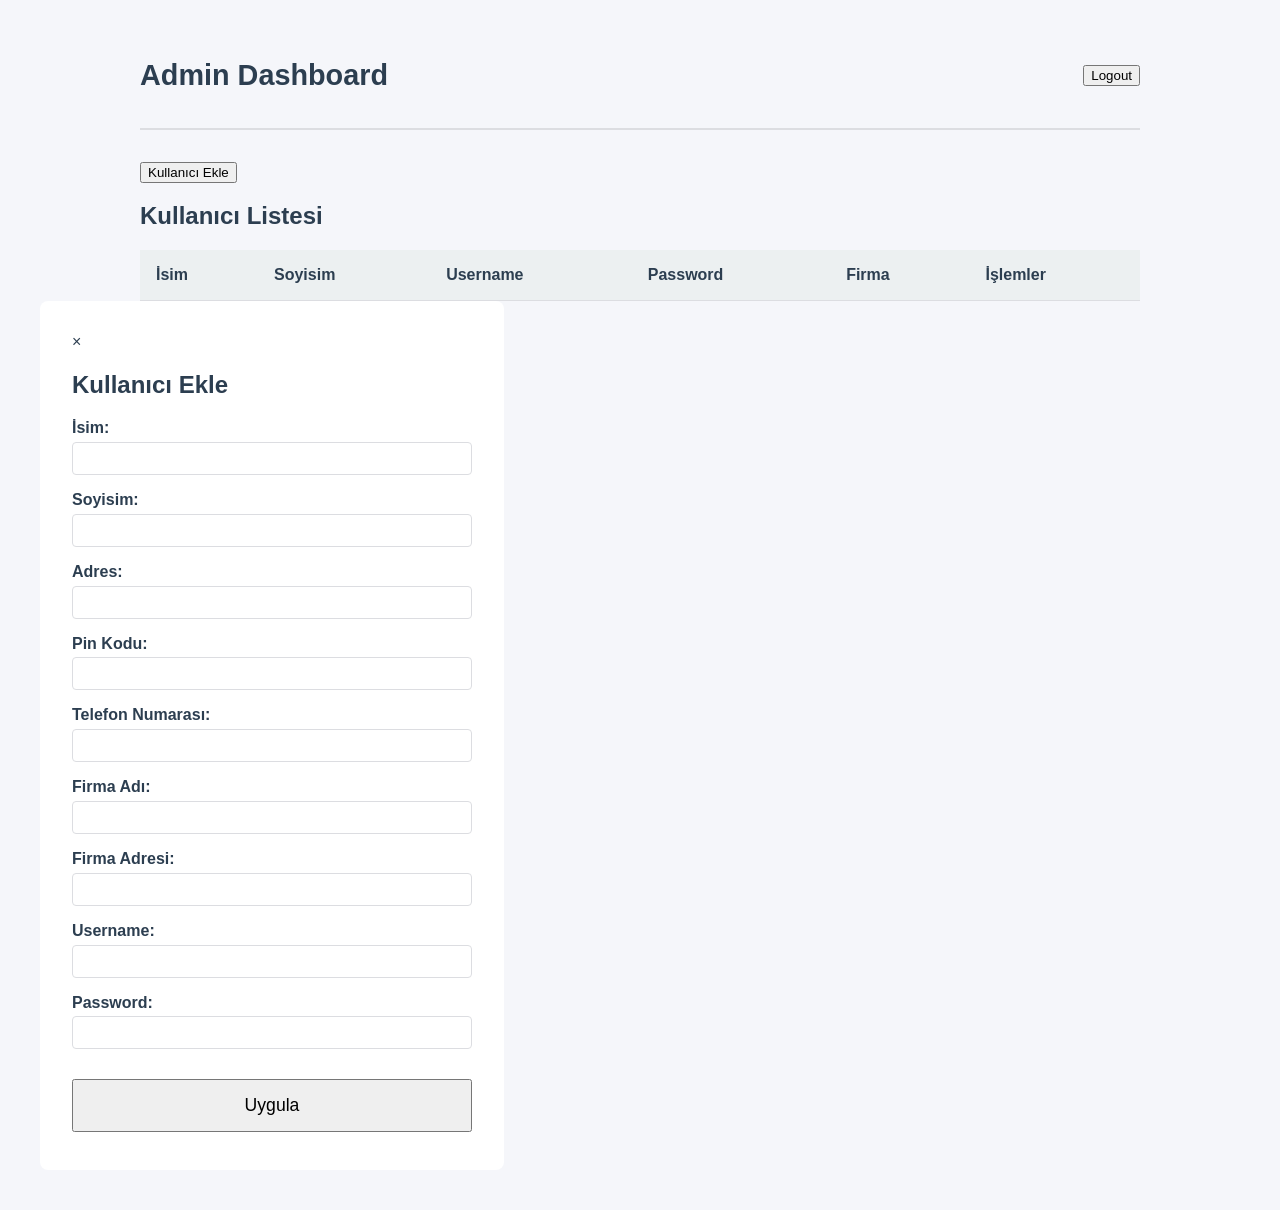
<file: templates/admin.html>
<html lang='en'>

<head>
    <meta charset='UTF-8'>
    <meta name='viewport' content='width=device-width, initial-scale=1.0'>
    <title>Admin Dashboard - User Management System</title>
    <link rel='stylesheet' href='/static/style.css'>
</head>

<body class='admin-body'>
    <div class='container'>
        <header>
            <h1>Admin Dashboard</h1>
            <button onclick='logout()'>Logout</button>
        </header>

        <section class='actions'>
            <button onclick='showAddUserModal()'>Kullanıcı Ekle</button>
        </section>

        <section class='user-list'>
            <h2>Kullanıcı Listesi</h2>
            <table id='users-table'>
                <thead>
                    <tr>
                        <th>İsim</th>
                        <th>Soyisim</th>
                        <th>Username</th>
                        <th>Password</th>
                        <th>Firma</th>
                        <th>İşlemler</th>
                    </tr>
                </thead>
                <tbody id='users-tbody'>
                </tbody>
            </table>
        </section>
    </div>

    <div id='user-modal' class='modal'>
        <div class='modal-content' style='max-height: 85vh; overflow-y: auto; padding-bottom: 40px;'>
            <span class='close' onclick='closeModal()'>&times;</span>
            <h2 id='modal-title'>Kullanıcı Ekle</h2>
            <form id='user-form'>
                <input type='hidden' id='user-id'>
                <div class='form-group'>
                    <label>İsim:</label>
                    <input type='text' id='first_name' required>
                </div>
                <div class='form-group'>
                    <label>Soyisim:</label>
                    <input type='text' id='last_name' required>
                </div>
                <div class='form-group'>
                    <label>Adres:</label>
                    <input type='text' id='address'>
                </div>
                <div class='form-group'>
                    <label>Pin Kodu:</label>
                    <input type='text' id='pin_code'>
                </div>
                <div class='form-group'>
                    <label>Telefon Numarası:</label>
                    <input type='text' id='phone'>
                </div>
                <div class='form-group'>
                    <label>Firma Adı:</label>
                    <input type='text' id='company_name'>
                </div>
                <div class='form-group'>
                    <label>Firma Adresi:</label>
                    <input type='text' id='company_address'>
                </div>
                <div class='form-group'>
                    <label>Username:</label>
                    <input type='text' id='modal_username' required>
                </div>
                <div class='form-group'>
                    <label>Password:</label>
                    <input type='text' id='modal_password' required>
                </div>
                <div style='margin-top: 30px; margin-bottom: 20px;'>
                    <button type='submit' id='submit-btn'
                        style='width: 100%; padding: 14px; font-size: 1.1rem;'>Uygula</button>
                </div>
            </form>
        </div>
    </div>

    <script src='/static/app.js'></script>
    <script>
        document.addEventListener('DOMContentLoaded', loadUsers);
    </script>
</body>

</html>
</file>
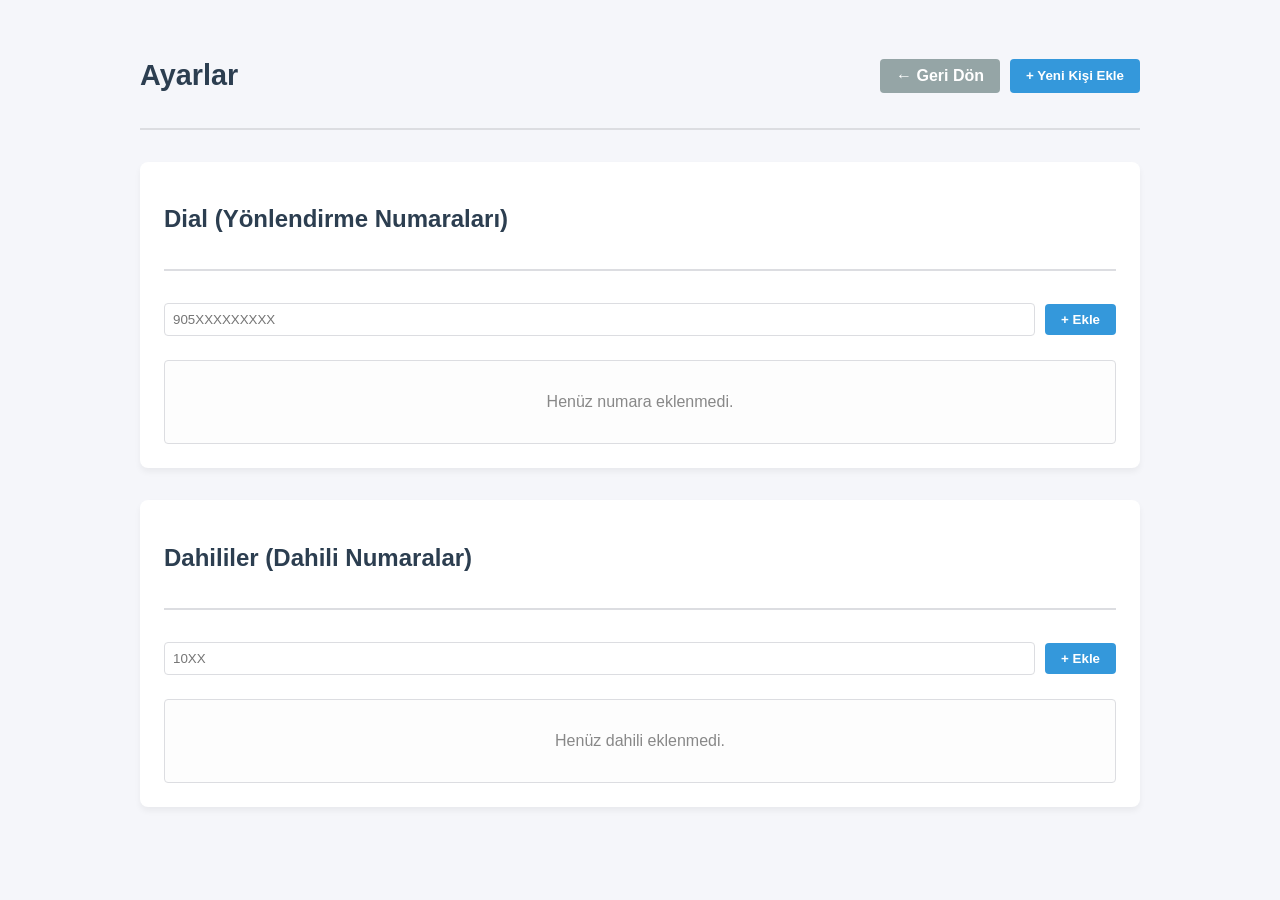
<file: templates/settings.html>
<!DOCTYPE html>
<html lang="tr">

<head>
    <meta charset="UTF-8">
    <title>Ayarlar - Hipcall Harici Yönetim</title>
    <link rel="stylesheet" href="/static/style.css">
</head>

<body>
    <div class="container">
        <header>
            <h1>Ayarlar</h1>
            <div style="display: flex; gap: 10px;">
                <a href="/" class="btn" style="background: #95a5a6; color: white;">← Geri Dön</a>
                <button class="btn btn-add" onclick="openModal()">+ Yeni Kişi Ekle</button>
            </div>
        </header>

        <div class="card">
            <header>
                <h2>Dial (Yönlendirme Numaraları)</h2>
            </header>
            <div class="dial-container">
                <div class="form-group" style="display: flex; gap: 10px; align-items: center;">
                    <input type="text" id="dialPhone" placeholder="905XXXXXXXXX" style="flex: 1;">
                    <button class="btn btn-add" onclick="addDialNumber()">+ Ekle</button>
                </div>
                <div id="dialList" class="dial-list">
                    <!-- Dial numaraları buraya gelecek -->
                </div>
            </div>
        </div>
        <div class="card" style="margin-top: 2rem;">
            <header>
                <h2>Dahililer (Dahili Numaralar)</h2>
            </header>
            <div class="extension-container">
                <div class="form-group" style="display: flex; gap: 10px; align-items: center;">
                    <input type="text" id="extensionNumber" placeholder="10XX" style="flex: 1;">
                    <button class="btn btn-add" onclick="addExtension()">+ Ekle</button>
                </div>
                <div id="extensionList" class="dial-list">
                    <!-- Dahili numaralar buraya gelecek -->
                </div>
            </div>
        </div>
    </div>

    <!-- Edit User Modal (Same as index.html but without needing user list refresh logic here, or maybe keep it for consistency) -->
    <div id="modalOverlay" class="overlay" onclick="closeModal(event)">
        <div class="modal" onclick="event.stopPropagation()">
            <h2 id="modalTitle">Kişi Ekle</h2>
            <form id="userForm">
                <input type="hidden" id="userId">
                <div class="form-group">
                    <label>Ad</label>
                    <input type="text" id="firstName" required>
                </div>
                <div class="form-group">
                    <label>Soyad</label>
                    <input type="text" id="lastName" required>
                </div>
                <div class="form-group">
                    <label>Telefon</label>
                    <input type="text" id="phone" placeholder="505XXXXXXX" required>
                </div>
                <div class="form-group">
                    <label>Sesli PIN</label>
                    <input type="text" id="pinCode" maxlength="4" placeholder="1234">
                </div>
                <div class="form-group">
                    <label>Rol (VIP Testi İçin)</label>
                    <select id="role" style="width:100%; padding:0.5rem; border:1px solid #ddd; border-radius:4px;">
                        <option value="user">Standart Kullanıcı</option>
                        <option value="admin">VIP (Admin)</option>
                    </select>
                </div>
                <div class="modal-actions">
                    <button type="button" class="btn" onclick="closeModal()">İptal</button>
                    <button type="submit" class="btn btn-add">Kaydet</button>
                </div>
            </form>
        </div>
    </div>

    <script>
        function openModal() {
            document.getElementById('modalOverlay').style.display = 'flex';
            document.getElementById('modalTitle').innerText = 'Yeni Kişi Ekle';
            document.getElementById('userForm').reset();
            document.getElementById('userId').value = '';
        }

        function closeModal() {
            document.getElementById('modalOverlay').style.display = 'none';
        }

        document.getElementById('userForm').onsubmit = async (e) => {
            e.preventDefault();
            const data = {
                first_name: document.getElementById('firstName').value,
                last_name: document.getElementById('lastName').value,
                phone: document.getElementById('phone').value,
                pin_code: document.getElementById('pinCode').value,
                role: document.getElementById('role').value
            };

            await fetch('/api/users', {
                method: 'POST',
                headers: { 'Content-Type': 'application/json' },
                body: JSON.stringify(data)
            });

            closeModal();
            alert("Yeni kişi başarıyla eklendi.");
        };

        // --- DIAL MANAGEMENT LOGIC ---
        let dialNumbers = [];

        function loadDialNumbers() {
            const saved = localStorage.getItem('dial_numbers');
            if (saved) {
                dialNumbers = JSON.parse(saved);
            }
            renderDialList();
        }

        function saveDialNumbers() {
            localStorage.setItem('dial_numbers', JSON.stringify(dialNumbers));
        }

        async function syncActiveDialWithBackend(phone) {
            try {
                await fetch('/api/settings/active-dial', {
                    method: 'POST',
                    headers: { 'Content-Type': 'application/json' },
                    body: JSON.stringify({ phone: phone })
                });
            } catch (err) {
                console.error("Backend'e aktif numara gönderilemedi:", err);
            }
        }

        function renderDialList() {
            const container = document.getElementById('dialList');
            container.innerHTML = '';

            if (dialNumbers.length === 0) {
                container.innerHTML = '<p style="color: #888; text-align: center; padding: 1rem;">Henüz numara eklenmedi.</p>';
                return;
            }

            dialNumbers.forEach((item, index) => {
                const div = document.createElement('div');
                div.className = 'dial-item';
                div.innerHTML = `
                    <div style="display: flex; align-items: center; gap: 10px; flex: 1;">
                        <input type="checkbox" ${item.active ? 'checked' : ''} onchange="toggleDialActive(${index})">
                        <span style="font-family: monospace; font-size: 1.1rem;">${item.phone}</span>
                    </div>
                    <button class="btn-delete" onclick="deleteDialNumber(${index})">Sil</button>
                `;
                container.appendChild(div);
            });
        }

        async function addDialNumber() {
            const input = document.getElementById('dialPhone');
            const phone = input.value.trim();
            if (!phone) return;

            const active = dialNumbers.length === 0;
            dialNumbers.push({ phone, active });
            input.value = '';
            saveDialNumbers();

            if (active) {
                await syncActiveDialWithBackend(phone);
            }
            renderDialList();
        }

        function deleteDialNumber(index) {
            dialNumbers.splice(index, 1);
            saveDialNumbers();
            renderDialList();
        }

        async function toggleDialActive(index) {
            const phone = dialNumbers[index].phone;
            dialNumbers.forEach((item, i) => {
                item.active = (i === index);
            });
            saveDialNumbers();
            await syncActiveDialWithBackend(phone);
            renderDialList();
        }

        // --- EXTENSION MANAGEMENT LOGIC ---
        let extensions = [];

        function loadExtensions() {
            const saved = localStorage.getItem('extensions');
            if (saved) {
                extensions = JSON.parse(saved);
            }
            renderExtensionList();
        }

        function saveExtensions() {
            localStorage.setItem('extensions', JSON.stringify(extensions));
        }

        async function syncActiveExtensionWithBackend(extension) {
            try {
                await fetch('/api/settings/active-extension', {
                    method: 'POST',
                    headers: { 'Content-Type': 'application/json' },
                    body: JSON.stringify({ extension: extension })
                });
            } catch (err) {
                console.error("Backend'e aktif dahili gönderilemedi:", err);
            }
        }

        function renderExtensionList() {
            const container = document.getElementById('extensionList');
            container.innerHTML = '';

            if (extensions.length === 0) {
                container.innerHTML = '<p style="color: #888; text-align: center; padding: 1rem;">Henüz dahili eklenmedi.</p>';
                return;
            }

            extensions.forEach((item, index) => {
                const div = document.createElement('div');
                div.className = 'dial-item';
                div.innerHTML = `
                    <div style="display: flex; align-items: center; gap: 10px; flex: 1;">
                        <input type="checkbox" ${item.active ? 'checked' : ''} onchange="toggleExtensionActive(${index})">
                        <span style="font-family: monospace; font-size: 1.1rem;">${item.number}</span>
                    </div>
                    <button class="btn-delete" onclick="deleteExtension(${index})">Sil</button>
                `;
                container.appendChild(div);
            });
        }

        async function addExtension() {
            const input = document.getElementById('extensionNumber');
            const number = input.value.trim();
            if (!number) return;

            const active = extensions.length === 0;
            extensions.push({ number, active });
            input.value = '';
            saveExtensions();

            if (active) {
                await syncActiveExtensionWithBackend(number);
            }
            renderExtensionList();
        }

        function deleteExtension(index) {
            extensions.splice(index, 1);
            saveExtensions();
            renderExtensionList();
        }

        async function toggleExtensionActive(index) {
            const number = extensions[index].number;
            extensions.forEach((item, i) => {
                item.active = (i === index);
            });
            saveExtensions();
            await syncActiveExtensionWithBackend(number);
            renderExtensionList();
        }

        loadDialNumbers();
        loadExtensions();
    </script>
</body>

</html>
</file>
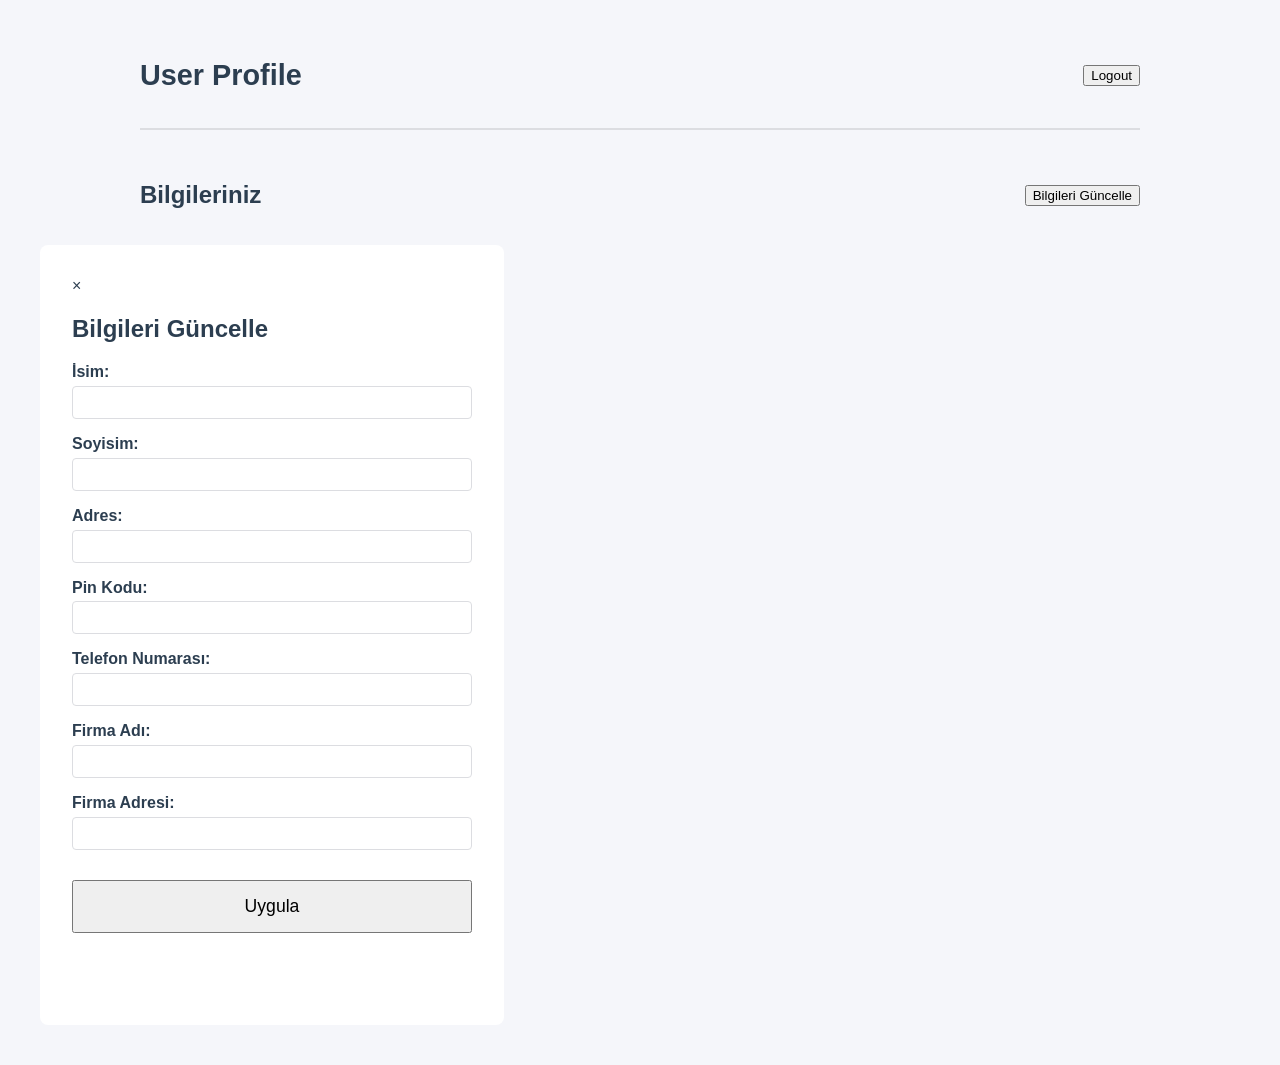
<file: templates/user.html>
<html lang='en'>

<head>
    <meta charset='UTF-8'>
    <meta name='viewport' content='width=device-width, initial-scale=1.0'>
    <title>User Dashboard - User Management System</title>
    <link rel='stylesheet' href='/static/style.css'>
</head>

<body class='user-body'>
    <div class='container'>
        <header>
            <h1>User Profile</h1>
            <button onclick='logout()'>Logout</button>
        </header>

        <section class='profile-info'>
            <div style='display: flex; justify-content: space-between; align-items: center; margin-bottom: 1rem;'>
                <h2>Bilgileriniz</h2>
                <button onclick='showEditMeModal()'>Bilgileri Güncelle</button>
            </div>
            <div id='profile-data' class='profile-grid'>
            </div>
        </section>
    </div>

    <div id='user-modal' class='modal'>
        <div class='modal-content' style='max-height: 85vh; overflow-y: auto; padding-bottom: 40px;'>
            <span class='close' onclick='closeModal()'>&times;</span>
            <h2>Bilgileri Güncelle</h2>
            <form id='edit-me-form'>
                <div class='form-group'>
                    <label>İsim:</label>
                    <input type='text' id='first_name' required>
                </div>
                <div class='form-group'>
                    <label>Soyisim:</label>
                    <input type='text' id='last_name' required>
                </div>
                <div class='form-group'>
                    <label>Adres:</label>
                    <input type='text' id='address'>
                </div>
                <div class='form-group'>
                    <label>Pin Kodu:</label>
                    <input type='text' id='pin_code'>
                </div>
                <div class='form-group'>
                    <label>Telefon Numarası:</label>
                    <input type='text' id='phone'>
                </div>
                <div class='form-group'>
                    <label>Firma Adı:</label>
                    <input type='text' id='company_name'>
                </div>
                <div class='form-group'>
                    <label>Firma Adresi:</label>
                    <input type='text' id='company_address'>
                </div>
                <div style='margin-top: 30px; margin-bottom: 20px;'>
                    <button type='submit' style='width: 100%; padding: 14px; font-size: 1.1rem;'>Uygula</button>
                </div>
            </form>
        </div>
    </div>

    <script src='/static/app.js'></script>
    <script>
        document.addEventListener('DOMContentLoaded', loadMe);
    </script>
</body>

</html>
</file>
<file: static/style.css>
:root {
    --primary: #2c3e50;
    --accent: #3498db;
    --success: #27ae60;
    --danger: #e74c3c;
    --light: #ecf0f1;
    --white: #ffffff;
    --text: #2c3e50;
    --border: #dcdde1;
}

body {
    font-family: 'Segoe UI', Arial, sans-serif;
    background-color: #f5f6fa;
    color: var(--text);
    padding: 2rem;
}

.container {
    max-width: 1000px;
    margin: 0 auto;
}

header {
    display: flex;
    justify-content: space-between;
    align-items: center;
    margin-bottom: 2rem;
    padding-bottom: 1rem;
    border-bottom: 2px solid var(--border);
}

h1 {
    font-size: 1.8rem;
    color: var(--primary);
}

.card {
    background: var(--white);
    padding: 1.5rem;
    border-radius: 8px;
    box-shadow: 0 4px 6px rgba(0, 0, 0, 0.05);
}

table {
    width: 100%;
    border-collapse: collapse;
    margin-top: 1rem;
}

th,
td {
    padding: 1rem;
    text-align: left;
    border-bottom: 1px solid var(--border);
}

th {
    background-color: var(--light);
    font-weight: 600;
}

.btn {
    padding: 0.5rem 1rem;
    border: none;
    border-radius: 4px;
    cursor: pointer;
    font-weight: 600;
    transition: opacity 0.2s;
    text-decoration: none;
    display: inline-block;
}

.btn:hover {
    opacity: 0.8;
}

.btn-add {
    background: var(--accent);
    color: white;
}

.btn-edit {
    background: var(--warning);
    color: #333;
    margin-right: 0.5rem;
    font-size: 0.8rem;
    cursor: pointer;
    border: 1px solid #ccc;
    padding: 2px 8px;
}

.btn-delete {
    background: var(--danger);
    color: white;
    font-size: 0.8rem;
    cursor: pointer;
    border: none;
    padding: 2px 8px;
    border-radius: 4px;
}

/* Modal / Form overlay */
.overlay {
    position: fixed;
    top: 0;
    left: 0;
    width: 100%;
    height: 100%;
    background: rgba(0, 0, 0, 0.5);
    display: none;
    align-items: center;
    justify-content: center;
    z-index: 1000;
}

.modal {
    background: white;
    padding: 2rem;
    border-radius: 8px;
    width: 400px;
}

.form-group {
    margin-bottom: 1rem;
}

.form-group label {
    display: block;
    margin-bottom: 0.3rem;
    font-weight: 600;
}

.form-group input {
    width: 100%;
    padding: 0.5rem;
    border: 1px solid var(--border);
    border-radius: 4px;
}

.modal-actions {
    display: flex;
    justify-content: flex-end;
    gap: 1rem;
    margin-top: 1.5rem;
}

/* Dial Section */
.dial-list {
    margin-top: 1.5rem;
    border: 1px solid var(--border);
    border-radius: 4px;
    background: #fdfdfd;
}

.dial-item {
    display: flex;
    justify-content: space-between;
    align-items: center;
    padding: 0.8rem 1rem;
    border-bottom: 1px solid var(--border);
}

.dial-item:last-child {
    border-bottom: none;
}

.dial-item input[type="checkbox"] {
    width: 18px;
    height: 18px;
    cursor: pointer;
}

/* --- LOG SECTION --- */
.log-area {
    background: #fdfdfd;
    border: 1px solid var(--border);
    border-radius: 12px;
    padding: 1rem;
    max-height: 600px;
    overflow-y: auto;
    display: flex;
    flex-direction: column;
    gap: 1.5rem;
    text-align: left;
}

.log-item {
    background: white;
    border: 1px solid var(--border);
    border-radius: 10px;
    padding: 1.25rem;
    box-shadow: 0 4px 12px rgba(0, 0, 0, 0.03);
    transition: transform 0.2s;
}

.log-item:hover {
    transform: translateY(-2px);
}

.log-header {
    display: flex;
    justify-content: space-between;
    align-items: center;
    margin-bottom: 1rem;
    padding-bottom: 0.75rem;
    border-bottom: 1px dashed var(--border);
}

.log-method {
    background: #e3f2fd;
    color: #1976d2;
    padding: 4px 10px;
    border-radius: 6px;
    font-weight: bold;
    font-size: 0.85rem;
}

.log-path {
    font-family: monospace;
    font-weight: bold;
    color: #444;
}

.log-time {
    color: #888;
    font-size: 0.85rem;
}

.log-bodies {
    display: grid;
    grid-template-columns: 1fr 1fr;
    gap: 15px;
}

@media (max-width: 768px) {
    .log-bodies {
        grid-template-columns: 1fr;
    }
}

.log-body pre {
    background: #f8f9fa;
    color: #333;
    padding: 1.25rem;
    border: 1px solid var(--border);
    border-radius: 8px;
    font-size: 0.95rem;
    font-family: 'Courier New', Courier, monospace;
    overflow-x: auto;
    overflow-y: visible;
    margin-top: 0.5rem;
    max-height: none;
    white-space: pre-wrap;
    line-height: 1.5;
}

.log-body strong {
    color: #555;
    font-size: 0.9rem;
}
</file>
